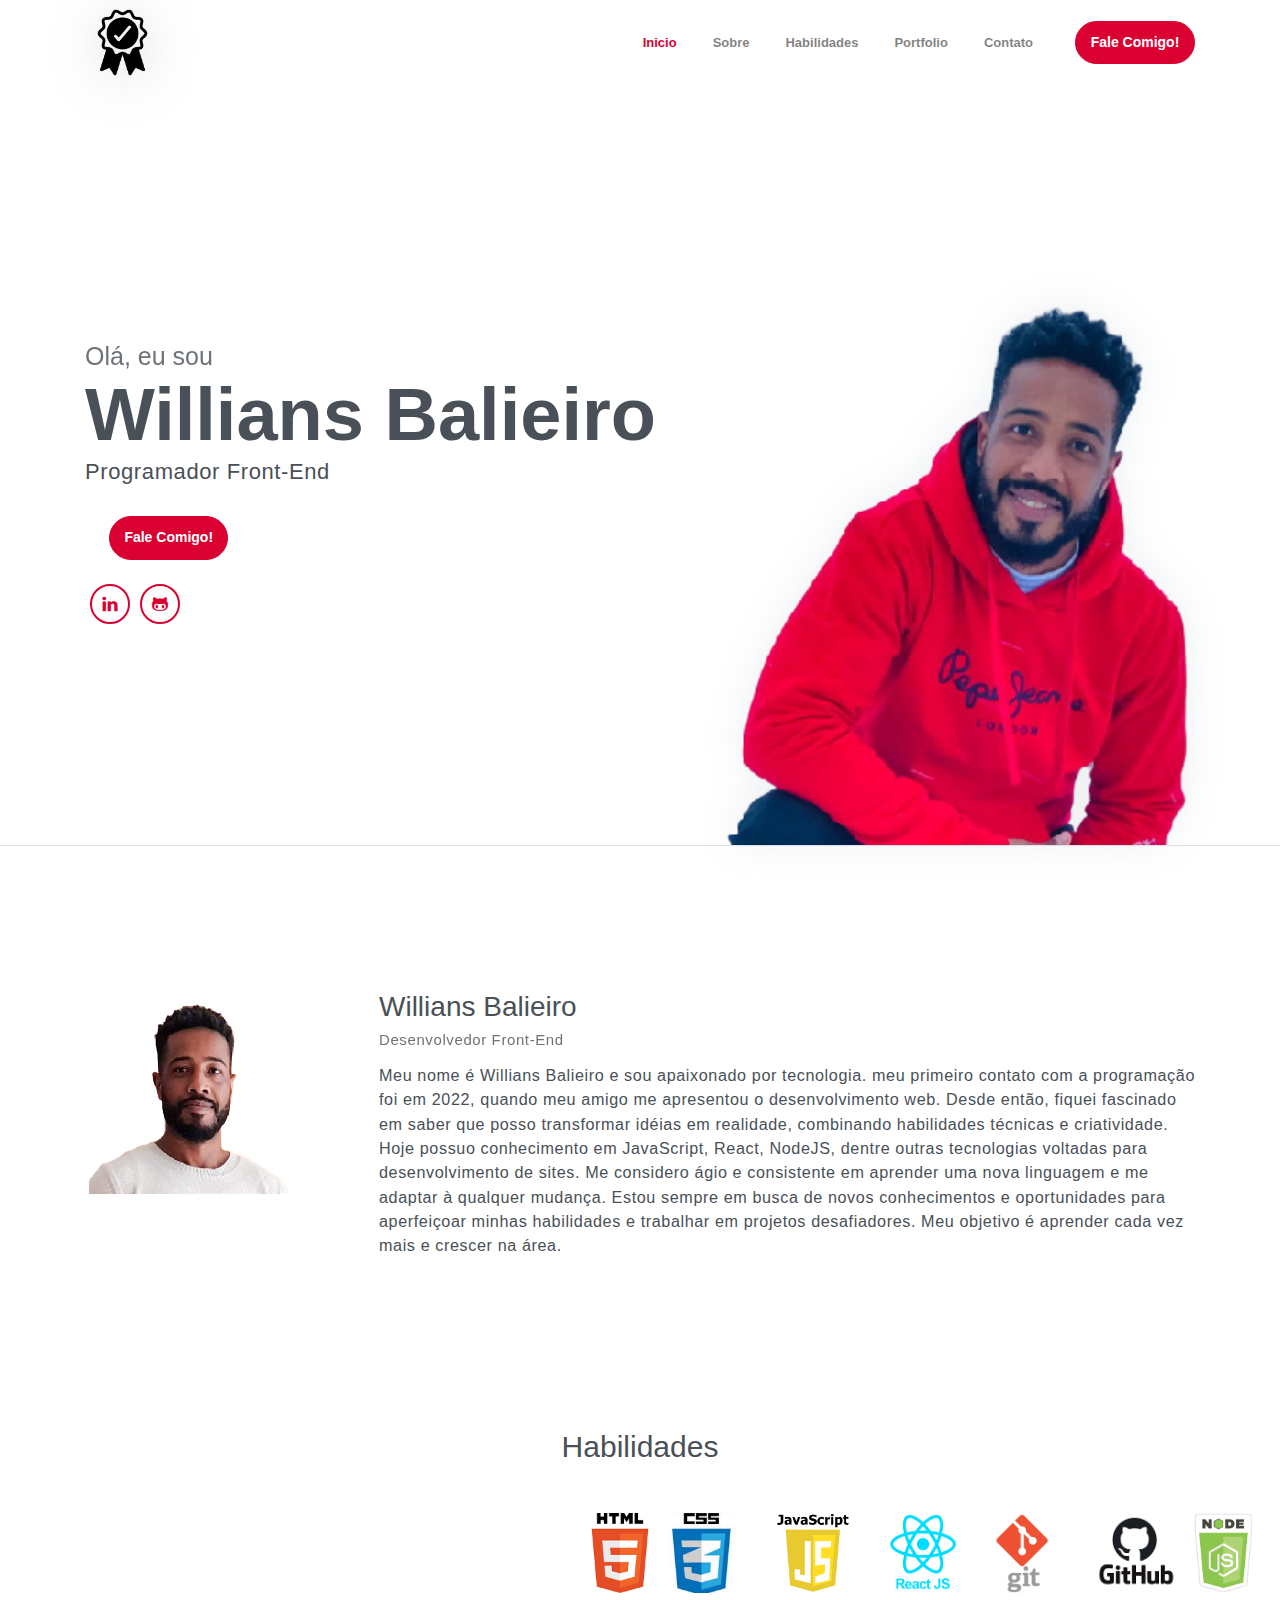
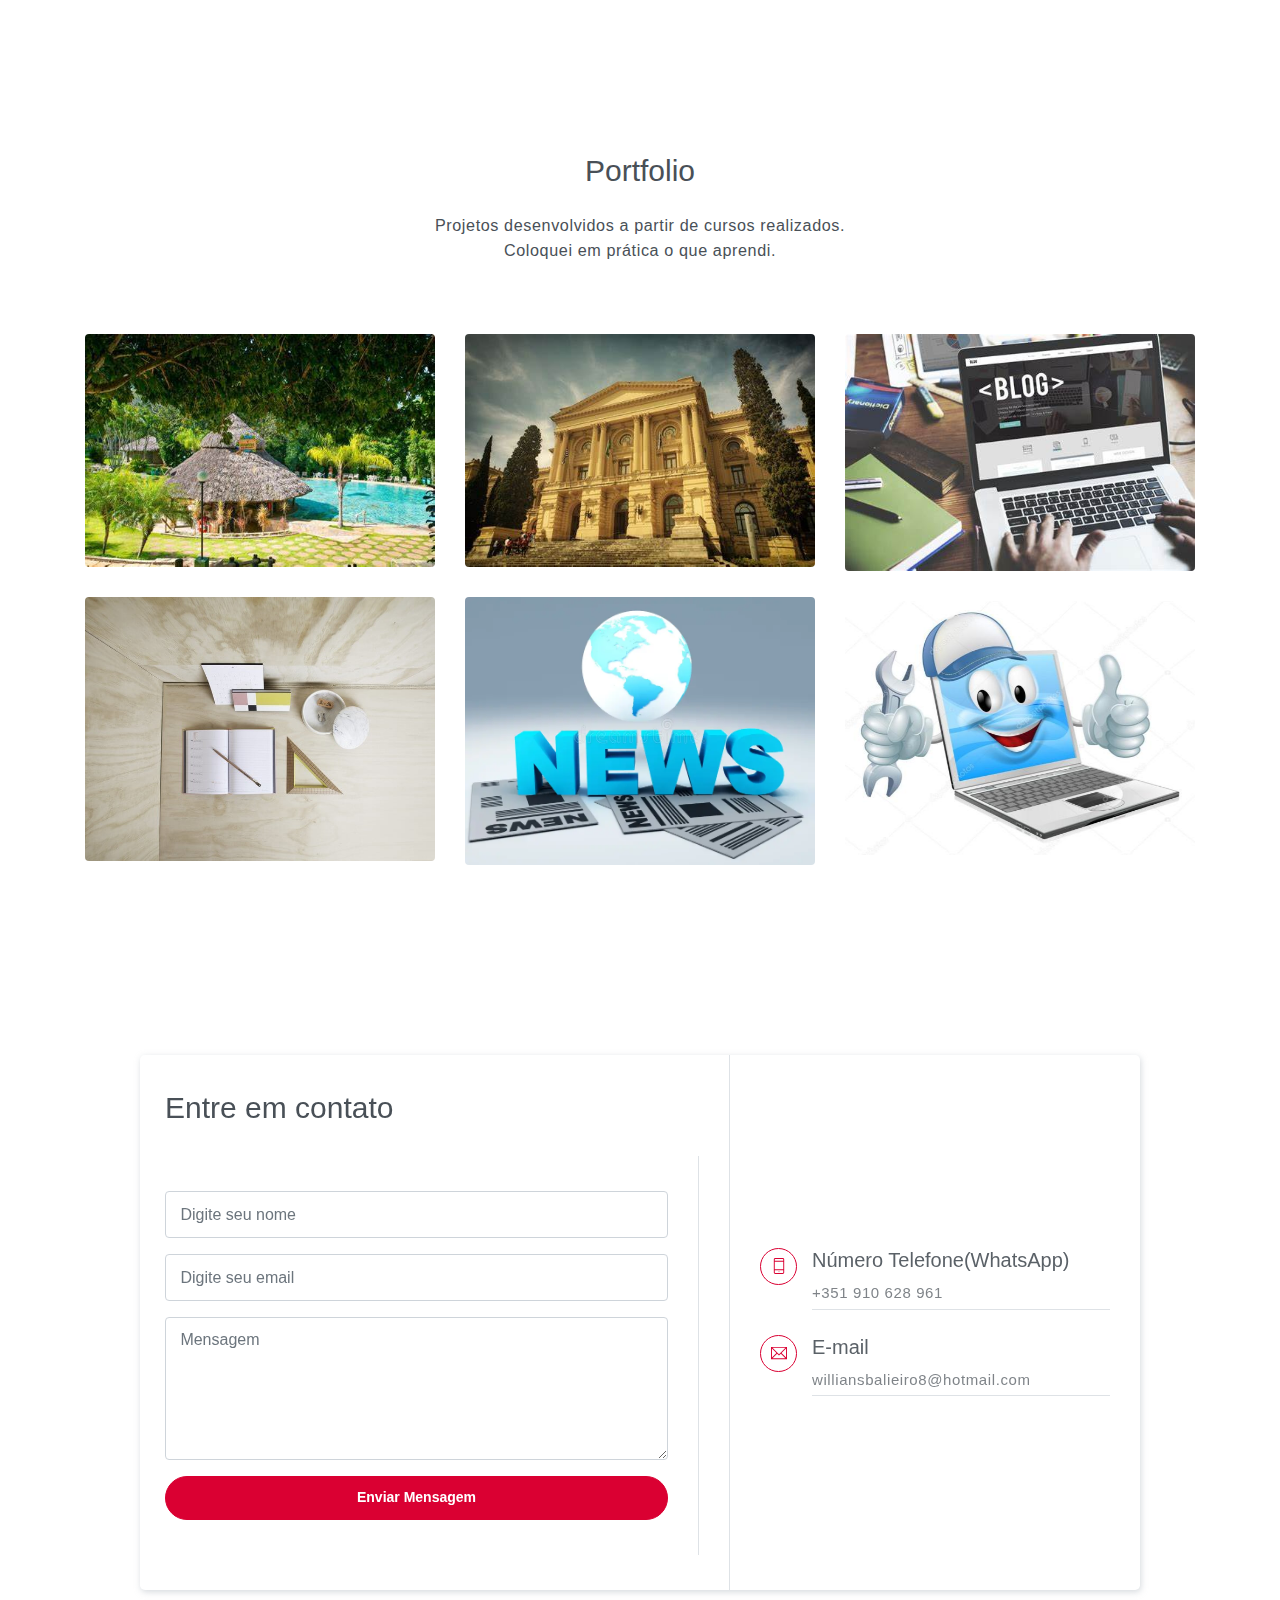
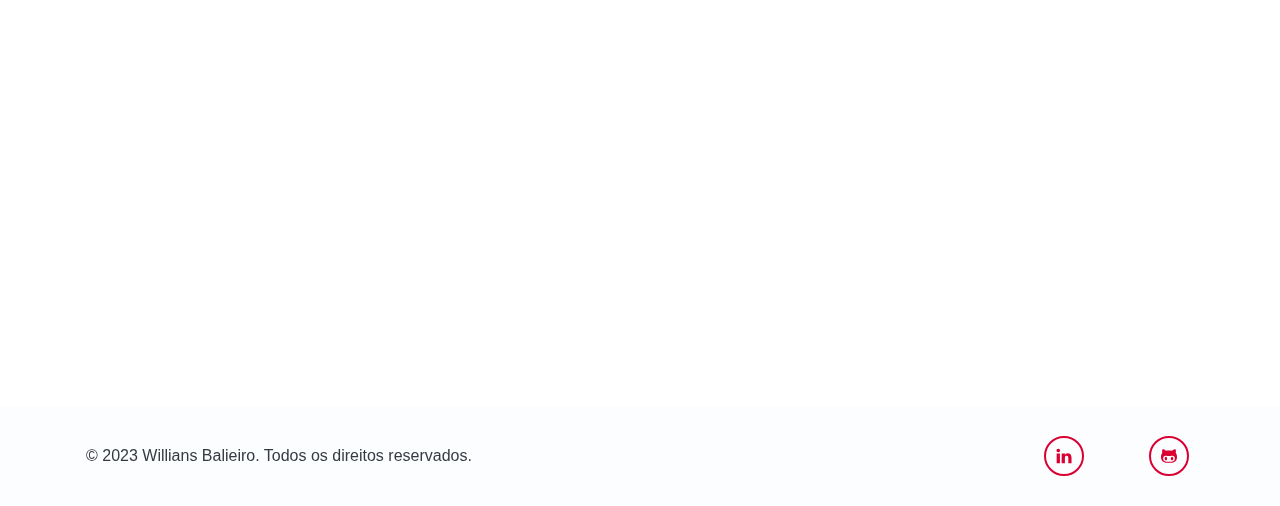
<file: index.html>
<!DOCTYPE html>
<html lang="pt-br">

<head>
    <meta charset="utf-8">
    <meta name="viewport" content="width=device-width, initial-scale=1, shrink-to-fit=no">
    <meta name="description" content="Site de Portfolio do Willians Balieiro.">
    <meta name="author" content="Willians Balieiro">
    <link rel="icon" type="image/png" href="assets/imgs/pixel.png">
    <title>Willians Balieiro | Portfolio</title>
    <!-- font icons -->
    <link rel="stylesheet" href="assets/vendors/themify-icons/css/themify-icons.css">
    <!-- Bootstrap + Steller main styles -->
    <link rel="stylesheet" href="assets/css/steller.css">
</head>

<body data-spy="scroll" data-target=".navbar" data-offset="40" id="home">

    <!-- Pagina de navegação -->
    <nav class="navbar navbar-expand-lg navbar-light fixed-top" data-spy="affix" data-offset-top="0">
        <div class="container">
            <a class="navbar-brand" href="#"><img src="assets/imgs/meulogo.png" alt=""></a>
            <button class="navbar-toggler" type="button" data-toggle="collapse" data-target="#navbarSupportedContent"
                aria-controls="navbarSupportedContent" aria-expanded="false" aria-label="Toggle navigation">
                <span class="navbar-toggler-icon"></span>
            </button>

            <div class="collapse navbar-collapse" id="navbarSupportedContent">
                <ul class="navbar-nav ml-auto align-items-center">
                    <li class="nav-item">
                        <a class="nav-link" href="#home">Inicio</a>
                    </li>
                    <li class="nav-item">
                        <a class="nav-link" href="#about">Sobre</a>
                    </li>
                    <li class="nav-item">
                        <a class="nav-link" href="#habilidades">Habilidades</a>
                    </li>
                    <!--<li class="nav-item">
                        <a class="nav-link" href="#service">Serviço</a>
                    </li> -->
                    <li class="nav-item">
                        <a class="nav-link" href="#portfolio">Portfolio</a>
                    </li>
                    <!--<li class="nav-item">
                        <a class="nav-link" href="#testmonial">Clientes</a>
                    </li> -->
                    <li class="nav-item">
                        <a class="nav-link" href="#contact">Contato</a>
                    </li>
                    <li class="nav-item">
                        <a class="- btn btn-primary rounded ml-4"
                            href="https://api.whatsapp.com/send?phone=351910628961&text=Ol%C3%A1,%20peguei%20seu%20contato%20no%20site%20portfolio."
                            target="_blank">Fale Comigo!</a>
                    </li>
                </ul>
            </div>
        </div>
    </nav>
    <!-- Fim da navegação de página -->

    <!-- Pagina cabeçalho -->
    <header class="header" id="home">
        <div class="container">
            <div class="infos">
                <h6 class="subtitle">Olá, eu sou</h6>
                <h6 class="title">Willians Balieiro</h6>
                <p>Programador Front-End</p>

                <div class="buttons pt-3">
                    <a class="- btn btn-primary rounded ml-4"
                        href="https://api.whatsapp.com/send?phone=351910628961&text=Ol%C3%A1,%20peguei%20seu%20contato%20no%20site%20portfolio."
                        target="_blank">Fale Comigo!</a>
                    <!--<button class="btn btn-dark rounded">DOWNLOAD CV</button> -->
                </div>

                <div class="socials mt-4">
                    <a class="social-item" href="https://www.linkedin.com/in/willians-balieiro-738438293
"><i class="ti-linkedin"></i></a>

                    <!-- <a class="social-item"
                        href="https://instagram.com/williansbalieiro?utm_source=qr&igshid=NGExMmI2YTkyZg%3D%3D"><i
                            class="ti-instagram"></i></a>

                    <a class="social-item" href="https://www.facebook.com/willians.balieiro"><i
                            class="ti-facebook"></i></a> -->

                    <a class="social-item" href="https://github.com/willeana?tab=repositories">
                        <i class="ti-github"></i></a>

                </div>
            </div>
            <div class="img-holder">
                <img src="assets/imgs/eu.png" alt="">
            </div>
        </div>

        <!-- Header-widget -->
        <!--<div class="widget">
            <div class="widget-item">
                <h2>124</h2>
                <p>Clientes Satifeitos</p>
            </div>
            <div class="widget-item">
                <h2>456</h2>
                <p>Project Completed</p>
            </div>
            <div class="widget-item">
                <h2>789</h2>
                <p>Awards Won</p>
            </div>
        </div> -->
    </header>
    <!-- Fim da Pagina cabeçalho -->

    <!-- Seção Sobre -->
    <section id="about" class="section mt-3">
        <div class="container mt-5">
            <div class="row text-center text-md-left">
                <div class="col-md-3">
                    <img src="assets/imgs/eu2.png" alt="" class="img-thumbnail mb-4">
                </div>
                <div class="pl-md-4 col-md-9">
                    <h6 class="title">Willians Balieiro</h6>
                    <p class="subtitle">Desenvolvedor Front-End</p>
                    <p>Meu nome é Willians Balieiro e sou apaixonado por tecnologia.
                        meu primeiro contato com a programação foi em 2022, quando meu amigo me apresentou o desenvolvimento web.
                        Desde então, fiquei fascinado em saber que posso transformar idéias em realidade, combinando habilidades técnicas e criatividade.
                        Hoje possuo conhecimento em JavaScript, React, NodeJS, dentre outras tecnologias voltadas para desenvolvimento de sites.
                        Me considero ágio e consistente em aprender uma nova linguagem e me adaptar à qualquer mudança.
                        Estou sempre em busca de novos conhecimentos e oportunidades para aperfeiçoar minhas habilidades
                        e trabalhar em projetos desafiadores.
                        Meu objetivo é aprender cada vez mais e crescer na área.
                    </p>

                    <!--<button class="btn btn-primary rounded mt-3">DOWNLOAD CV</button> -->
                </div>
            </div>
        </div>
    </section>
    <!-- Fim da Seção -->

    <!-- Seção Serviço -->
    <!--<section id="service" class="section">
        <div class="container text-center">
            <h6 class="subtitle">Serviços</h6>
            <h6 class="section-title mb-4">Meus Serviços</h6>
            <p class="mb-5 pb-4">Lorem ipsum dolor sit amet, consectetur adipisicing elit. In alias dignissimos. <br> rerum commodi corrupti, temporibus non quam.</p> -->

    <!--<div class="row">
                <div class="col-sm-6 col-md-3 mb-4">
                    <div class="custom-card card border">
                        <div class="card-body">
                            <i class="icon ti-crown"></i>
                            <h5>UI/UX Design</h5>
                        </div>
                    </div>
                </div> -->
    <!--<div class="col-sm-6 col-md-3 mb-4">
                    <div class="custom-card card border">
                        <div class="card-body">
                            <i class="icon ti-desktop"></i>
                            <h5>Web Design</h5>
                        </div>
                    </div>
                </div> -->
    <!--<div class="col-sm-6 col-md-3 mb-4">
                    <div class="custom-card card border">
                        <div class="card-body">
                            <i class="icon ti-mobile"></i>
                            <h5>App Design</h5>
                        </div>
                    </div>
                </div> -->
    <!--<div class="col-sm-6 col-md-3 mb-4">
                    <div class="custom-card card border">
                        <div class="card-body">
                            <i class="icon ti-bar-chart"></i>
                            <h5>SEO</h5>
                        </div>
                    </div>
                </div> 
            </div>
        </div> 
    </section>--->
    <!-- Fim da Seção -->

    <!--Seção Habilidades-->
    <section id="habilidades" class="section">
        <div class="container text-center">
            <h6 class="section-title mb-4">Habilidades</h6><br>

            <div class="habilidade">
                <img src="./assets/imgs/html.png" alt="simbolo html">
                </di>
                <di class="habilidade">
                    <img src="./assets/imgs/css.png" alt="simbolo css">
                </di>
                <di class="habilidade">
                    <img src="./assets/imgs/JavaScript.png" alt="simbolo javascript">
                </di>
                <div class="habilidade">
                    <img src="./assets/imgs/react.png" alt="simbolo react">
                </div>
                <div class="habilidade">
                    <img src="./assets/imgs/git.png" alt="simbolo git">
                </div>
                <div class="habilidade">
                    <img src="./assets/imgs/github.png" alt="simbolo github">
                </div>
                <div class="habilidade">
                    <img src="./assets/imgs/nodejs.png" alt="simbolo node">
                </div>

                <!-- <h6 class="subtitle"></h6> -->
                <!--  <h6 class="section-title mb-4">Habilidades</h6>
            <p class="mb-5 pb-4">Lorem ipsum dolor sit amet, consectetur adipisicing elit. In alias dignissimos. <br>
                rerum commodi corrupti, temporibus non quam.</p>

            <div class="row text-left">
                <div class="col-sm-6">
                    <h6 class="mb-3">Photoshop</h6>
                    <div class="progress">
                        <div class="progress-bar bg-primary" role="progressbar" style="width: 89%;" aria-valuenow="25"
                            aria-valuemin="0" aria-valuemax="100"><span>89%</span></div>
                    </div>
                </div>
                <div class="col-sm-6">
                    <h6 class="mb-3">Web Design</h6>
                    <div class="progress">
                        <div class="progress-bar bg-primary" role="progressbar" style="width: 83%;" aria-valuenow="25"
                            aria-valuemin="0" aria-valuemax="100"><span>83%</span></div>
                    </div>
                </div>
                <div class="col-sm-6">
                    <h6 class="mb-3">App Design</h6>
                    <div class="progress">
                        <div class="progress-bar bg-primary" role="progressbar" style="width: 95%;" aria-valuenow="25"
                            aria-valuemin="0" aria-valuemax="100"><span>95%</span></div>
                    </div>
                </div>
                <div class="col-sm-6">
                    <h6 class="mb-3">SEO</h6>
                    <div class="progress">
                        <div class="progress-bar bg-primary" role="progressbar" style="width: 90%;" aria-valuenow="25"
                            aria-valuemin="0" aria-valuemax="100"><span>90%</span></div>
                    </div>
                </div>
            </div>-->
            </div>
    </section>
    <!-- Fim da Seção -->

    <!-- Portfolio section -->
    <section id="portfolio" class="section">
        <div class="container text-center">
            <!-- <h6 class="subtitle">Portfolio</h6> -->
            <h6 class="section-title mb-4">Portfolio</h6>
            <p class="mb-5 pb-4">Projetos desenvolvidos a partir de cursos realizados.
                <br>
                Coloquei em prática o que aprendi.
            </p>

            <div class="row">
                <div class="col-sm-4">
                    <div class="img-wrapper">
                        <img src="assets/imgs/chale.jfif" alt="Chalé Hotel">
                        <div class="overlay">
                            <div class="overlay-infos">
                                <h5>Chalé Hotel</h5>
                                <p>HTML/CSS</p>
                                <a href="https://willeana.github.io/chale_hotel/"><i class="ti-zoom-in"></i></a>
                                <a href="https://github.com/willeana/chale_hotel.git"><i class="ti-link"></i></a>
                            </div>
                        </div>
                    </div>
                    <div class="img-wrapper">
                        <img src="assets/imgs/folio-1.jpg" alt="">
                        <div class="overlay">
                            <div class="overlay-infos">
                                <h5>Lista de Tarefas</h5>
                                <p>HTML/CSS/JS</p>
                                <a href="https://willeana.github.io/lista_de_tarefas/"><i class="ti-zoom-in"></i></a>
                                <a href="https://github.com/willeana/lista_de_tarefas.git"><i class="ti-link"></i></a>
                            </div>
                        </div>
                    </div>
                </div>
                <div class="col-sm-4">
                    <div class="img-wrapper">
                        <img src="assets/imgs/museu.jfif" alt="">
                        <div class="overlay">
                            <div class="overlay-infos">
                                <h5>Museu Nacional</h5>
                                <p>HTML/CSS/JS</p>
                                <a href="https://willeana.github.io/museu_nacional/"><i class="ti-zoom-in"></i></a>
                                <a href="https://github.com/willeana/museu_nacional.git"><i class="ti-link"></i></a>
                            </div>
                        </div>
                    </div>
                    <div class="img-wrapper">
                        <img src="assets/imgs/noticias2.webp" alt="">
                        <div class="overlay">
                            <div class="overlay-infos">
                                <h5>Canal de Notícias</h5>
                                <p>HTML/CSS</p>
                                <a href="https://willeana.github.io/noticias_da_cidade/"><i class="ti-zoom-in"></i></a>
                                <a href="https://github.com/willeana/noticias_da_cidade.git"><i class="ti-link"></i></a>
                            </div>
                        </div>
                    </div>
                </div>
                <div class="col-sm-4">
                    <div class="img-wrapper">
                        <img src="assets/imgs/blog4.jfif" alt="">
                        <div class="overlay">
                            <div class="overlay-infos">
                                <h5>Blog</h5>
                                <p>HTML/CSS</p>
                                <a href="https://willeana.github.io/blog_parallax/"><i class="ti-zoom-in"></i></a>
                                <a href="https://github.com/willeana/blog_parallax.git"><i class="ti-link"></i></a>
                            </div>
                        </div>
                    </div>
                    <div class="img-wrapper">
                        <img src="assets/imgs/tecblog.jpg" alt="">
                        <div class="overlay">
                            <div class="overlay-infos">
                                <h5>Tec Blog</h5>
                                <p>HTML/CSS</p>
                                <a href="https://willeana.github.io/loja_tec_log/"><i class="ti-zoom-in"></i></a>
                                <a href="https://github.com/willeana/loja_tec_log.git"><i class="ti-link"></i></a>
                            </div>
                        </div>
                    </div>
                </div>
            </div>

        </div>
    </section>
    <!-- Fim da Seção -->

    <!-- Testmonial Section -->
    <!--<section id="testmonial" class="section">
        <div class="container text-center">
            <h6 class="subtitle">Testmonial</h6>
            <h6 class="section-title mb-4">What People Say About Me</h6>
            <p class="mb-5 pb-4">Lorem ipsum dolor sit amet, consectetur adipisicing elit. In alias dignissimos. <br> rerum commodi corrupti, temporibus non quam.</p>


            <div id="carouselExampleIndicators" class="carousel slide" data-ride="carousel">
                <ol class="carousel-indicators">
                    <li data-target="#carouselExampleIndicators" data-slide-to="0" class="active"></li>
                    <li data-target="#carouselExampleIndicators" data-slide-to="1"></li>
                    <li data-target="#carouselExampleIndicators" data-slide-to="2"></li>
                </ol>
                <div class="carousel-inner">
                    <div class="carousel-item active">
                        <div class="card testmonial-card border">
                            <div class="card-body">
                                <img src="assets/imgs/avatar-1.jpg" alt="">
                                <p>Lorem ipsum dolor sit amet, consectetur adipisicing elit. Magnam nostrum voluptates in enim vel amet?</p>
                                <h1 class="title">Emma Re</h1>
                                <h1 class="subtitle">Graphic Designer</h1>
                            </div>
                        </div>
                    </div>
                    <div class="carousel-item">
                        <div class="card testmonial-card border">
                            <div class="card-body">
                                <img src="assets/imgs/avatar-2.jpg" alt="">
                                <p>Lorem ipsum dolor sit amet, consectetur adipisicing elit. Magnam nostrum voluptates in enim vel amet?</p>
                                <h1 class="title">James Bert</h1>
                                <h1 class="subtitle">Web Designer</h1>
                            </div>
                        </div>
                    </div>
                    <div class="carousel-item">
                        <div class="card testmonial-card border">
                            <div class="card-body">
                                <img src="assets/imgs/avatar-3.jpg" alt="">
                                <p>Lorem ipsum dolor sit amet, consectetur adipisicing elit. Magnam nostrum voluptates in enim vel amet?</p>
                                <h1 class="title">Michael Abra</h1>
                                <h1 class="subtitle">Web Developer</h1>
                            </div>
                        </div>
                    </div>
                </div>
            </div>
        </div> 
    </section> -->
    <!-- End of testmonial section -->

    <!-- Seção Contrate-me -->
    <!--<section class="bg-gray p-0 section">
        <div class="container">
            <div class="card bg-primary">
                <div class="card-body text-light">
                    <div class="row align-items-center">
                        <div class="col-sm-9 text-center text-sm-left">
                            <h5 class="mt-3">Contrata-me para seu projeto</h5>
                            <p class="mb-3">Accusantium labore nostrum similique quisquam.</p>
                        </div>
                        <div class="col-sm-3 text-center text-sm-right">
                            <button class="btn btn-light rounded">Contrate-me!</button>
                        </div>
                    </div>
                </div> 
            </div>
        </div> 
    </section>  -->
    <!-- Fim da Seção -->

    <!-- Seção Contatos -->
    <section id="contact" class="position-relative section">
        <div class="container text-center">
            <!--<h6 class="subtitle">Contato</h6>
            <h6 class="section-title mb-4">Entre em contato comigo</h6>
            <p class="mb-5 pb-4">Lorem ipsum dolor sit amet, consectetur adipisicing elit. In alias dignissimos. <br> rerum commodi corrupti, temporibus non quam.</p> -->

            <div class="contact text-left">
                <div class="form">
                    <!-- <h6 class="subtitle">Disponível 24/7</h6> -->
                    <h6 class="section-title mb-4">Entre em contato</h6>
                    <form action="https://api.staticforms.xyz/submit" class="form" method="post">

                        <input type="hidden" name="accessKey" value="e5123b2d-65c1-44d5-b341-3b2e87903c28">

                        <div class="form-group">
                            <input type="text" name="name" class="form-control" placeholder="Digite seu nome" required>
                        </div>
                        <div class="form-group">
                            <input type="email" name="email" class="form-control" placeholder="Digite seu email"
                                required>
                        </div>
                        <div class="form-group">
                            <textarea name="message" id="" cols="30" rows="5" class="form-control"
                                placeholder="Mensagem"></textarea>
                        </div>
                        <button type="submit" value="Enviar" class="btn btn-primary btn-block rounded w-lg">Enviar
                            Mensagem</button>

                        <input type="hidden" name="redirectTo" value="http://127.0.0.1:5500/obrigado.html">

                    </form>
                </div>
                <div class="contact-infos">
                    <div class="item">
                        <!-- <i class="ti-location-pin"></i>
                        <div class="">
                           <h5>Location</h5>
                            <p> 12345 Fake ST NoWhere AB Country</p>
                        </div> -->
                    </div>
                    <div class="item">
                        <i class="ti-mobile"></i>
                        <div>
                            <h5>Número Telefone(WhatsApp)</h5>
                            <p>+351 910 628 961</p>
                        </div>
                    </div>
                    <div class="item">
                        <i class="ti-email"></i>
                        <div class="mb-0">
                            <h5>E-mail</h5>
                            <p>williansbalieiro8@hotmail.com
                        </div>
                    </div>
                </div>
            </div>
            <div id="map">
                <h5>Minha localização</h5>
                <iframe
                    src="https://www.google.com/maps/embed?pb=!1m18!1m12!1m3!1d11888.830948346134!2d-8.4084826!3d41.845355250000004!2m3!1f0!2f0!3f0!3m2!1i1024!2i768!4f13.1!3m3!1m2!1s0xd250950a246fcd7%3A0x2e0e22f8248b9c53!2sArcos%20de%20Valdevez!5e0!3m2!1spt-PT!2spt!4v1694087577035!5m2!1spt-PT!2spt"
                    width="600" height="450" style="border:0;" allowfullscreen="" loading="lazy"
                    referrerpolicy="no-referrer-when-downgrade"></iframe>
            </div>
    </section>
    <!-- Fim Seção Contato -->

    <!-- Rodapé da Página -->
    <footer class="page-footer">
        <div class="container">
            <div class="row align-items-center">
                <div class="col-sm-6">
                    <span>
                        &copy; 2023 Willians Balieiro. Todos os direitos reservados.
                    </span>
                </div>
                <div class="col-sm-6">
                    <div class="socials">
                        <a class="social-item" href="https://www.linkedin.com/in/willians-balieiro-738438293
"><i class="ti-linkedin"></i></a>
                        <!-- <a class="social-item"
                            href="https://instagram.com/williansbalieiro?utm_source=qr&igshid=NGExMmI2YTkyZg%3D%3D"><i
                                class="ti-instagram"></i></a>
                        <a class="social-item" href="https://www.facebook.com/willians.balieiro"><i
                                class="ti-facebook"></i></a> -->
                        <a class="social-item" href="https://github.com/willeana?tab=repositories"><i
                                class="ti-github"></i></a>
                    </div>
                </div>
            </div>
        </div>
    </footer>
    <!-- Fim do Rodapé -->

    <!-- core  -->
    <script src="assets/vendors/jquery/jquery-3.4.1.js"></script>
    <script src="assets/vendors/bootstrap/bootstrap.bundle.js"></script>
    <!-- bootstrap 3 affix -->
    <script src="assets/vendors/bootstrap/bootstrap.affix.js"></script>

    <!-- steller js -->
    <script src="assets/js/steller.js"></script>

</body>

</html>
</file>
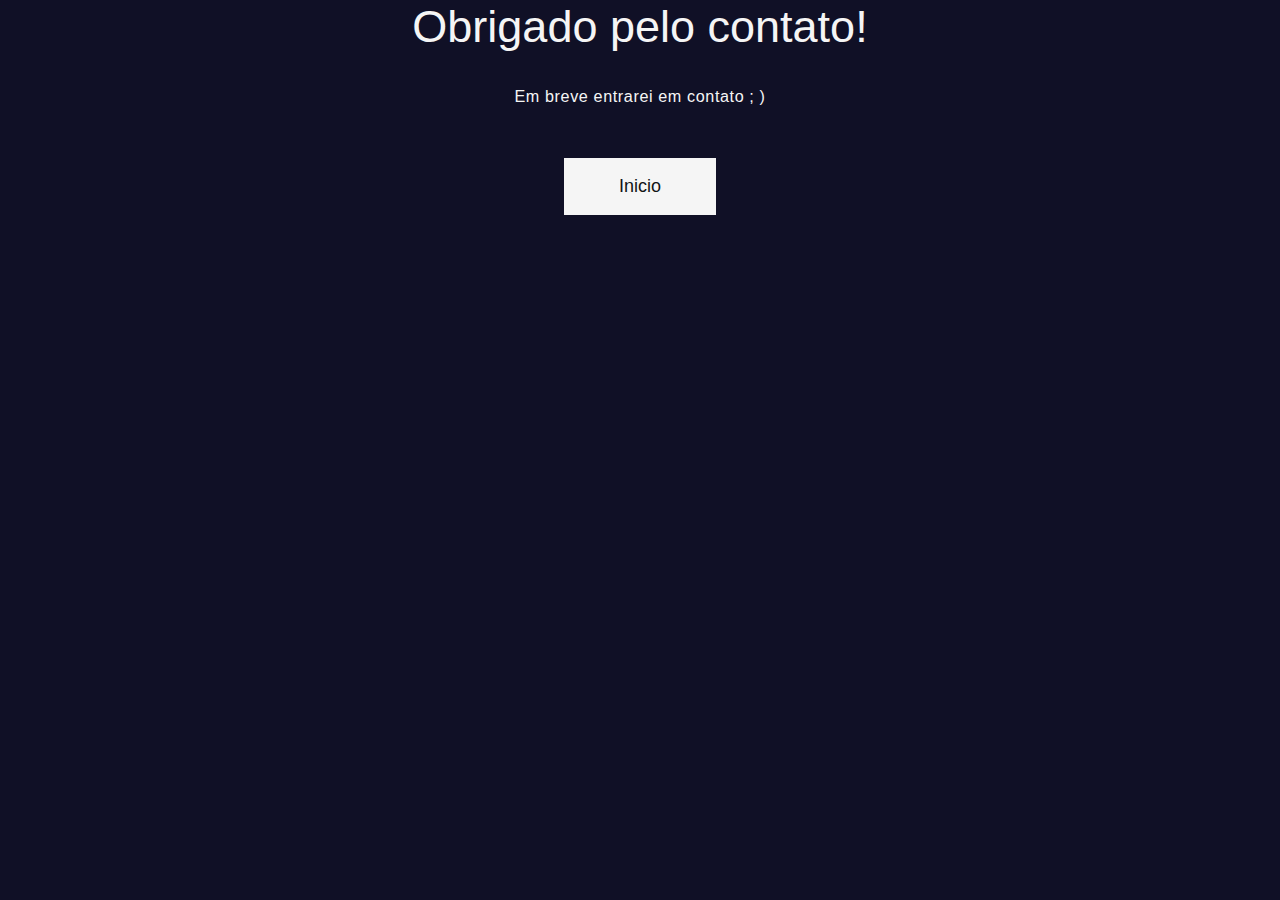
<file: obrigado.html>
<!DOCTYPE html>
<html lang="pt-br">

<head>
    <meta charset="UTF-8">
    <meta name="viewport" content="width=device-width, initial-scale=1.0">
    <link rel="stylesheet" href="assets/vendors/themify-icons/css/themify-icons.css">
    <link rel="stylesheet" href="assets/css/steller.css">
    <title>Obrigado</title>
</head>

<body class="obri">
    <h1 class="text">Obrigado pelo contato!</h1>

    <p class="paragrafo">Em breve entrarei em contato ; )</p>

    <a class="botao" href="./index.html">Inicio</a>

</body>

</html>
</file>
<file: assets/vendors/themify-icons/css/themify-icons.css>
@font-face {
	font-family: 'themify';
	src:url("../fonts/themify.eot?-fvbane");
	src:url("../fonts/themify.eot?#iefix-fvbane") format("embedded-opentype"),
		url("../fonts/themify.woff?-fvbane") format("woff"),
		url("../fonts/themify.ttf?-fvbane") format("truetype"),
		url("../fonts/themify.svg?-fvbane#themify") format("svg");
	font-weight: normal;
	font-style: normal;
}

[class^="ti-"], [class*=" ti-"] {
	font-family: 'themify';
	speak: none;
	font-style: normal;
	font-weight: normal;
	font-variant: normal;
	text-transform: none;
	line-height: 1;

	/* Better Font Rendering =========== */
	-webkit-font-smoothing: antialiased;
	-moz-osx-font-smoothing: grayscale;
}

.ti-wand:before {
	content: "\e600";
}
.ti-volume:before {
	content: "\e601";
}
.ti-user:before {
	content: "\e602";
}
.ti-unlock:before {
	content: "\e603";
}
.ti-unlink:before {
	content: "\e604";
}
.ti-trash:before {
	content: "\e605";
}
.ti-thought:before {
	content: "\e606";
}
.ti-target:before {
	content: "\e607";
}
.ti-tag:before {
	content: "\e608";
}
.ti-tablet:before {
	content: "\e609";
}
.ti-star:before {
	content: "\e60a";
}
.ti-spray:before {
	content: "\e60b";
}
.ti-signal:before {
	content: "\e60c";
}
.ti-shopping-cart:before {
	content: "\e60d";
}
.ti-shopping-cart-full:before {
	content: "\e60e";
}
.ti-settings:before {
	content: "\e60f";
}
.ti-search:before {
	content: "\e610";
}
.ti-zoom-in:before {
	content: "\e611";
}
.ti-zoom-out:before {
	content: "\e612";
}
.ti-cut:before {
	content: "\e613";
}
.ti-ruler:before {
	content: "\e614";
}
.ti-ruler-pencil:before {
	content: "\e615";
}
.ti-ruler-alt:before {
	content: "\e616";
}
.ti-bookmark:before {
	content: "\e617";
}
.ti-bookmark-alt:before {
	content: "\e618";
}
.ti-reload:before {
	content: "\e619";
}
.ti-plus:before {
	content: "\e61a";
}
.ti-pin:before {
	content: "\e61b";
}
.ti-pencil:before {
	content: "\e61c";
}
.ti-pencil-alt:before {
	content: "\e61d";
}
.ti-paint-roller:before {
	content: "\e61e";
}
.ti-paint-bucket:before {
	content: "\e61f";
}
.ti-na:before {
	content: "\e620";
}
.ti-mobile:before {
	content: "\e621";
}
.ti-minus:before {
	content: "\e622";
}
.ti-medall:before {
	content: "\e623";
}
.ti-medall-alt:before {
	content: "\e624";
}
.ti-marker:before {
	content: "\e625";
}
.ti-marker-alt:before {
	content: "\e626";
}
.ti-arrow-up:before {
	content: "\e627";
}
.ti-arrow-right:before {
	content: "\e628";
}
.ti-arrow-left:before {
	content: "\e629";
}
.ti-arrow-down:before {
	content: "\e62a";
}
.ti-lock:before {
	content: "\e62b";
}
.ti-location-arrow:before {
	content: "\e62c";
}
.ti-link:before {
	content: "\e62d";
}
.ti-layout:before {
	content: "\e62e";
}
.ti-layers:before {
	content: "\e62f";
}
.ti-layers-alt:before {
	content: "\e630";
}
.ti-key:before {
	content: "\e631";
}
.ti-import:before {
	content: "\e632";
}
.ti-image:before {
	content: "\e633";
}
.ti-heart:before {
	content: "\e634";
}
.ti-heart-broken:before {
	content: "\e635";
}
.ti-hand-stop:before {
	content: "\e636";
}
.ti-hand-open:before {
	content: "\e637";
}
.ti-hand-drag:before {
	content: "\e638";
}
.ti-folder:before {
	content: "\e639";
}
.ti-flag:before {
	content: "\e63a";
}
.ti-flag-alt:before {
	content: "\e63b";
}
.ti-flag-alt-2:before {
	content: "\e63c";
}
.ti-eye:before {
	content: "\e63d";
}
.ti-export:before {
	content: "\e63e";
}
.ti-exchange-vertical:before {
	content: "\e63f";
}
.ti-desktop:before {
	content: "\e640";
}
.ti-cup:before {
	content: "\e641";
}
.ti-crown:before {
	content: "\e642";
}
.ti-comments:before {
	content: "\e643";
}
.ti-comment:before {
	content: "\e644";
}
.ti-comment-alt:before {
	content: "\e645";
}
.ti-close:before {
	content: "\e646";
}
.ti-clip:before {
	content: "\e647";
}
.ti-angle-up:before {
	content: "\e648";
}
.ti-angle-right:before {
	content: "\e649";
}
.ti-angle-left:before {
	content: "\e64a";
}
.ti-angle-down:before {
	content: "\e64b";
}
.ti-check:before {
	content: "\e64c";
}
.ti-check-box:before {
	content: "\e64d";
}
.ti-camera:before {
	content: "\e64e";
}
.ti-announcement:before {
	content: "\e64f";
}
.ti-brush:before {
	content: "\e650";
}
.ti-briefcase:before {
	content: "\e651";
}
.ti-bolt:before {
	content: "\e652";
}
.ti-bolt-alt:before {
	content: "\e653";
}
.ti-blackboard:before {
	content: "\e654";
}
.ti-bag:before {
	content: "\e655";
}
.ti-move:before {
	content: "\e656";
}
.ti-arrows-vertical:before {
	content: "\e657";
}
.ti-arrows-horizontal:before {
	content: "\e658";
}
.ti-fullscreen:before {
	content: "\e659";
}
.ti-arrow-top-right:before {
	content: "\e65a";
}
.ti-arrow-top-left:before {
	content: "\e65b";
}
.ti-arrow-circle-up:before {
	content: "\e65c";
}
.ti-arrow-circle-right:before {
	content: "\e65d";
}
.ti-arrow-circle-left:before {
	content: "\e65e";
}
.ti-arrow-circle-down:before {
	content: "\e65f";
}
.ti-angle-double-up:before {
	content: "\e660";
}
.ti-angle-double-right:before {
	content: "\e661";
}
.ti-angle-double-left:before {
	content: "\e662";
}
.ti-angle-double-down:before {
	content: "\e663";
}
.ti-zip:before {
	content: "\e664";
}
.ti-world:before {
	content: "\e665";
}
.ti-wheelchair:before {
	content: "\e666";
}
.ti-view-list:before {
	content: "\e667";
}
.ti-view-list-alt:before {
	content: "\e668";
}
.ti-view-grid:before {
	content: "\e669";
}
.ti-uppercase:before {
	content: "\e66a";
}
.ti-upload:before {
	content: "\e66b";
}
.ti-underline:before {
	content: "\e66c";
}
.ti-truck:before {
	content: "\e66d";
}
.ti-timer:before {
	content: "\e66e";
}
.ti-ticket:before {
	content: "\e66f";
}
.ti-thumb-up:before {
	content: "\e670";
}
.ti-thumb-down:before {
	content: "\e671";
}
.ti-text:before {
	content: "\e672";
}
.ti-stats-up:before {
	content: "\e673";
}
.ti-stats-down:before {
	content: "\e674";
}
.ti-split-v:before {
	content: "\e675";
}
.ti-split-h:before {
	content: "\e676";
}
.ti-smallcap:before {
	content: "\e677";
}
.ti-shine:before {
	content: "\e678";
}
.ti-shift-right:before {
	content: "\e679";
}
.ti-shift-left:before {
	content: "\e67a";
}
.ti-shield:before {
	content: "\e67b";
}
.ti-notepad:before {
	content: "\e67c";
}
.ti-server:before {
	content: "\e67d";
}
.ti-quote-right:before {
	content: "\e67e";
}
.ti-quote-left:before {
	content: "\e67f";
}
.ti-pulse:before {
	content: "\e680";
}
.ti-printer:before {
	content: "\e681";
}
.ti-power-off:before {
	content: "\e682";
}
.ti-plug:before {
	content: "\e683";
}
.ti-pie-chart:before {
	content: "\e684";
}
.ti-paragraph:before {
	content: "\e685";
}
.ti-panel:before {
	content: "\e686";
}
.ti-package:before {
	content: "\e687";
}
.ti-music:before {
	content: "\e688";
}
.ti-music-alt:before {
	content: "\e689";
}
.ti-mouse:before {
	content: "\e68a";
}
.ti-mouse-alt:before {
	content: "\e68b";
}
.ti-money:before {
	content: "\e68c";
}
.ti-microphone:before {
	content: "\e68d";
}
.ti-menu:before {
	content: "\e68e";
}
.ti-menu-alt:before {
	content: "\e68f";
}
.ti-map:before {
	content: "\e690";
}
.ti-map-alt:before {
	content: "\e691";
}
.ti-loop:before {
	content: "\e692";
}
.ti-location-pin:before {
	content: "\e693";
}
.ti-list:before {
	content: "\e694";
}
.ti-light-bulb:before {
	content: "\e695";
}
.ti-Italic:before {
	content: "\e696";
}
.ti-info:before {
	content: "\e697";
}
.ti-infinite:before {
	content: "\e698";
}
.ti-id-badge:before {
	content: "\e699";
}
.ti-hummer:before {
	content: "\e69a";
}
.ti-home:before {
	content: "\e69b";
}
.ti-help:before {
	content: "\e69c";
}
.ti-headphone:before {
	content: "\e69d";
}
.ti-harddrives:before {
	content: "\e69e";
}
.ti-harddrive:before {
	content: "\e69f";
}
.ti-gift:before {
	content: "\e6a0";
}
.ti-game:before {
	content: "\e6a1";
}
.ti-filter:before {
	content: "\e6a2";
}
.ti-files:before {
	content: "\e6a3";
}
.ti-file:before {
	content: "\e6a4";
}
.ti-eraser:before {
	content: "\e6a5";
}
.ti-envelope:before {
	content: "\e6a6";
}
.ti-download:before {
	content: "\e6a7";
}
.ti-direction:before {
	content: "\e6a8";
}
.ti-direction-alt:before {
	content: "\e6a9";
}
.ti-dashboard:before {
	content: "\e6aa";
}
.ti-control-stop:before {
	content: "\e6ab";
}
.ti-control-shuffle:before {
	content: "\e6ac";
}
.ti-control-play:before {
	content: "\e6ad";
}
.ti-control-pause:before {
	content: "\e6ae";
}
.ti-control-forward:before {
	content: "\e6af";
}
.ti-control-backward:before {
	content: "\e6b0";
}
.ti-cloud:before {
	content: "\e6b1";
}
.ti-cloud-up:before {
	content: "\e6b2";
}
.ti-cloud-down:before {
	content: "\e6b3";
}
.ti-clipboard:before {
	content: "\e6b4";
}
.ti-car:before {
	content: "\e6b5";
}
.ti-calendar:before {
	content: "\e6b6";
}
.ti-book:before {
	content: "\e6b7";
}
.ti-bell:before {
	content: "\e6b8";
}
.ti-basketball:before {
	content: "\e6b9";
}
.ti-bar-chart:before {
	content: "\e6ba";
}
.ti-bar-chart-alt:before {
	content: "\e6bb";
}
.ti-back-right:before {
	content: "\e6bc";
}
.ti-back-left:before {
	content: "\e6bd";
}
.ti-arrows-corner:before {
	content: "\e6be";
}
.ti-archive:before {
	content: "\e6bf";
}
.ti-anchor:before {
	content: "\e6c0";
}
.ti-align-right:before {
	content: "\e6c1";
}
.ti-align-left:before {
	content: "\e6c2";
}
.ti-align-justify:before {
	content: "\e6c3";
}
.ti-align-center:before {
	content: "\e6c4";
}
.ti-alert:before {
	content: "\e6c5";
}
.ti-alarm-clock:before {
	content: "\e6c6";
}
.ti-agenda:before {
	content: "\e6c7";
}
.ti-write:before {
	content: "\e6c8";
}
.ti-window:before {
	content: "\e6c9";
}
.ti-widgetized:before {
	content: "\e6ca";
}
.ti-widget:before {
	content: "\e6cb";
}
.ti-widget-alt:before {
	content: "\e6cc";
}
.ti-wallet:before {
	content: "\e6cd";
}
.ti-video-clapper:before {
	content: "\e6ce";
}
.ti-video-camera:before {
	content: "\e6cf";
}
.ti-vector:before {
	content: "\e6d0";
}
.ti-themify-logo:before {
	content: "\e6d1";
}
.ti-themify-favicon:before {
	content: "\e6d2";
}
.ti-themify-favicon-alt:before {
	content: "\e6d3";
}
.ti-support:before {
	content: "\e6d4";
}
.ti-stamp:before {
	content: "\e6d5";
}
.ti-split-v-alt:before {
	content: "\e6d6";
}
.ti-slice:before {
	content: "\e6d7";
}
.ti-shortcode:before {
	content: "\e6d8";
}
.ti-shift-right-alt:before {
	content: "\e6d9";
}
.ti-shift-left-alt:before {
	content: "\e6da";
}
.ti-ruler-alt-2:before {
	content: "\e6db";
}
.ti-receipt:before {
	content: "\e6dc";
}
.ti-pin2:before {
	content: "\e6dd";
}
.ti-pin-alt:before {
	content: "\e6de";
}
.ti-pencil-alt2:before {
	content: "\e6df";
}
.ti-palette:before {
	content: "\e6e0";
}
.ti-more:before {
	content: "\e6e1";
}
.ti-more-alt:before {
	content: "\e6e2";
}
.ti-microphone-alt:before {
	content: "\e6e3";
}
.ti-magnet:before {
	content: "\e6e4";
}
.ti-line-double:before {
	content: "\e6e5";
}
.ti-line-dotted:before {
	content: "\e6e6";
}
.ti-line-dashed:before {
	content: "\e6e7";
}
.ti-layout-width-full:before {
	content: "\e6e8";
}
.ti-layout-width-default:before {
	content: "\e6e9";
}
.ti-layout-width-default-alt:before {
	content: "\e6ea";
}
.ti-layout-tab:before {
	content: "\e6eb";
}
.ti-layout-tab-window:before {
	content: "\e6ec";
}
.ti-layout-tab-v:before {
	content: "\e6ed";
}
.ti-layout-tab-min:before {
	content: "\e6ee";
}
.ti-layout-slider:before {
	content: "\e6ef";
}
.ti-layout-slider-alt:before {
	content: "\e6f0";
}
.ti-layout-sidebar-right:before {
	content: "\e6f1";
}
.ti-layout-sidebar-none:before {
	content: "\e6f2";
}
.ti-layout-sidebar-left:before {
	content: "\e6f3";
}
.ti-layout-placeholder:before {
	content: "\e6f4";
}
.ti-layout-menu:before {
	content: "\e6f5";
}
.ti-layout-menu-v:before {
	content: "\e6f6";
}
.ti-layout-menu-separated:before {
	content: "\e6f7";
}
.ti-layout-menu-full:before {
	content: "\e6f8";
}
.ti-layout-media-right-alt:before {
	content: "\e6f9";
}
.ti-layout-media-right:before {
	content: "\e6fa";
}
.ti-layout-media-overlay:before {
	content: "\e6fb";
}
.ti-layout-media-overlay-alt:before {
	content: "\e6fc";
}
.ti-layout-media-overlay-alt-2:before {
	content: "\e6fd";
}
.ti-layout-media-left-alt:before {
	content: "\e6fe";
}
.ti-layout-media-left:before {
	content: "\e6ff";
}
.ti-layout-media-center-alt:before {
	content: "\e700";
}
.ti-layout-media-center:before {
	content: "\e701";
}
.ti-layout-list-thumb:before {
	content: "\e702";
}
.ti-layout-list-thumb-alt:before {
	content: "\e703";
}
.ti-layout-list-post:before {
	content: "\e704";
}
.ti-layout-list-large-image:before {
	content: "\e705";
}
.ti-layout-line-solid:before {
	content: "\e706";
}
.ti-layout-grid4:before {
	content: "\e707";
}
.ti-layout-grid3:before {
	content: "\e708";
}
.ti-layout-grid2:before {
	content: "\e709";
}
.ti-layout-grid2-thumb:before {
	content: "\e70a";
}
.ti-layout-cta-right:before {
	content: "\e70b";
}
.ti-layout-cta-left:before {
	content: "\e70c";
}
.ti-layout-cta-center:before {
	content: "\e70d";
}
.ti-layout-cta-btn-right:before {
	content: "\e70e";
}
.ti-layout-cta-btn-left:before {
	content: "\e70f";
}
.ti-layout-column4:before {
	content: "\e710";
}
.ti-layout-column3:before {
	content: "\e711";
}
.ti-layout-column2:before {
	content: "\e712";
}
.ti-layout-accordion-separated:before {
	content: "\e713";
}
.ti-layout-accordion-merged:before {
	content: "\e714";
}
.ti-layout-accordion-list:before {
	content: "\e715";
}
.ti-ink-pen:before {
	content: "\e716";
}
.ti-info-alt:before {
	content: "\e717";
}
.ti-help-alt:before {
	content: "\e718";
}
.ti-headphone-alt:before {
	content: "\e719";
}
.ti-hand-point-up:before {
	content: "\e71a";
}
.ti-hand-point-right:before {
	content: "\e71b";
}
.ti-hand-point-left:before {
	content: "\e71c";
}
.ti-hand-point-down:before {
	content: "\e71d";
}
.ti-gallery:before {
	content: "\e71e";
}
.ti-face-smile:before {
	content: "\e71f";
}
.ti-face-sad:before {
	content: "\e720";
}
.ti-credit-card:before {
	content: "\e721";
}
.ti-control-skip-forward:before {
	content: "\e722";
}
.ti-control-skip-backward:before {
	content: "\e723";
}
.ti-control-record:before {
	content: "\e724";
}
.ti-control-eject:before {
	content: "\e725";
}
.ti-comments-smiley:before {
	content: "\e726";
}
.ti-brush-alt:before {
	content: "\e727";
}
.ti-youtube:before {
	content: "\e728";
}
.ti-vimeo:before {
	content: "\e729";
}
.ti-twitter:before {
	content: "\e72a";
}
.ti-time:before {
	content: "\e72b";
}
.ti-tumblr:before {
	content: "\e72c";
}
.ti-skype:before {
	content: "\e72d";
}
.ti-share:before {
	content: "\e72e";
}
.ti-share-alt:before {
	content: "\e72f";
}
.ti-rocket:before {
	content: "\e730";
}
.ti-pinterest:before {
	content: "\e731";
}
.ti-new-window:before {
	content: "\e732";
}
.ti-microsoft:before {
	content: "\e733";
}
.ti-list-ol:before {
	content: "\e734";
}
.ti-linkedin:before {
	content: "\e735";
}
.ti-layout-sidebar-2:before {
	content: "\e736";
}
.ti-layout-grid4-alt:before {
	content: "\e737";
}
.ti-layout-grid3-alt:before {
	content: "\e738";
}
.ti-layout-grid2-alt:before {
	content: "\e739";
}
.ti-layout-column4-alt:before {
	content: "\e73a";
}
.ti-layout-column3-alt:before {
	content: "\e73b";
}
.ti-layout-column2-alt:before {
	content: "\e73c";
}
.ti-instagram:before {
	content: "\e73d";
}
.ti-google:before {
	content: "\e73e";
}
.ti-github:before {
	content: "\e73f";
}
.ti-flickr:before {
	content: "\e740";
}
.ti-facebook:before {
	content: "\e741";
}
.ti-dropbox:before {
	content: "\e742";
}
.ti-dribbble:before {
	content: "\e743";
}
.ti-apple:before {
	content: "\e744";
}
.ti-android:before {
	content: "\e745";
}
.ti-save:before {
	content: "\e746";
}
.ti-save-alt:before {
	content: "\e747";
}
.ti-yahoo:before {
	content: "\e748";
}
.ti-wordpress:before {
	content: "\e749";
}
.ti-vimeo-alt:before {
	content: "\e74a";
}
.ti-twitter-alt:before {
	content: "\e74b";
}
.ti-tumblr-alt:before {
	content: "\e74c";
}
.ti-trello:before {
	content: "\e74d";
}
.ti-stack-overflow:before {
	content: "\e74e";
}
.ti-soundcloud:before {
	content: "\e74f";
}
.ti-sharethis:before {
	content: "\e750";
}
.ti-sharethis-alt:before {
	content: "\e751";
}
.ti-reddit:before {
	content: "\e752";
}
.ti-pinterest-alt:before {
	content: "\e753";
}
.ti-microsoft-alt:before {
	content: "\e754";
}
.ti-linux:before {
	content: "\e755";
}
.ti-jsfiddle:before {
	content: "\e756";
}
.ti-joomla:before {
	content: "\e757";
}
.ti-html5:before {
	content: "\e758";
}
.ti-flickr-alt:before {
	content: "\e759";
}
.ti-email:before {
	content: "\e75a";
}
.ti-drupal:before {
	content: "\e75b";
}
.ti-dropbox-alt:before {
	content: "\e75c";
}
.ti-css3:before {
	content: "\e75d";
}
.ti-rss:before {
	content: "\e75e";
}
.ti-rss-alt:before {
	content: "\e75f";
}
</file>
